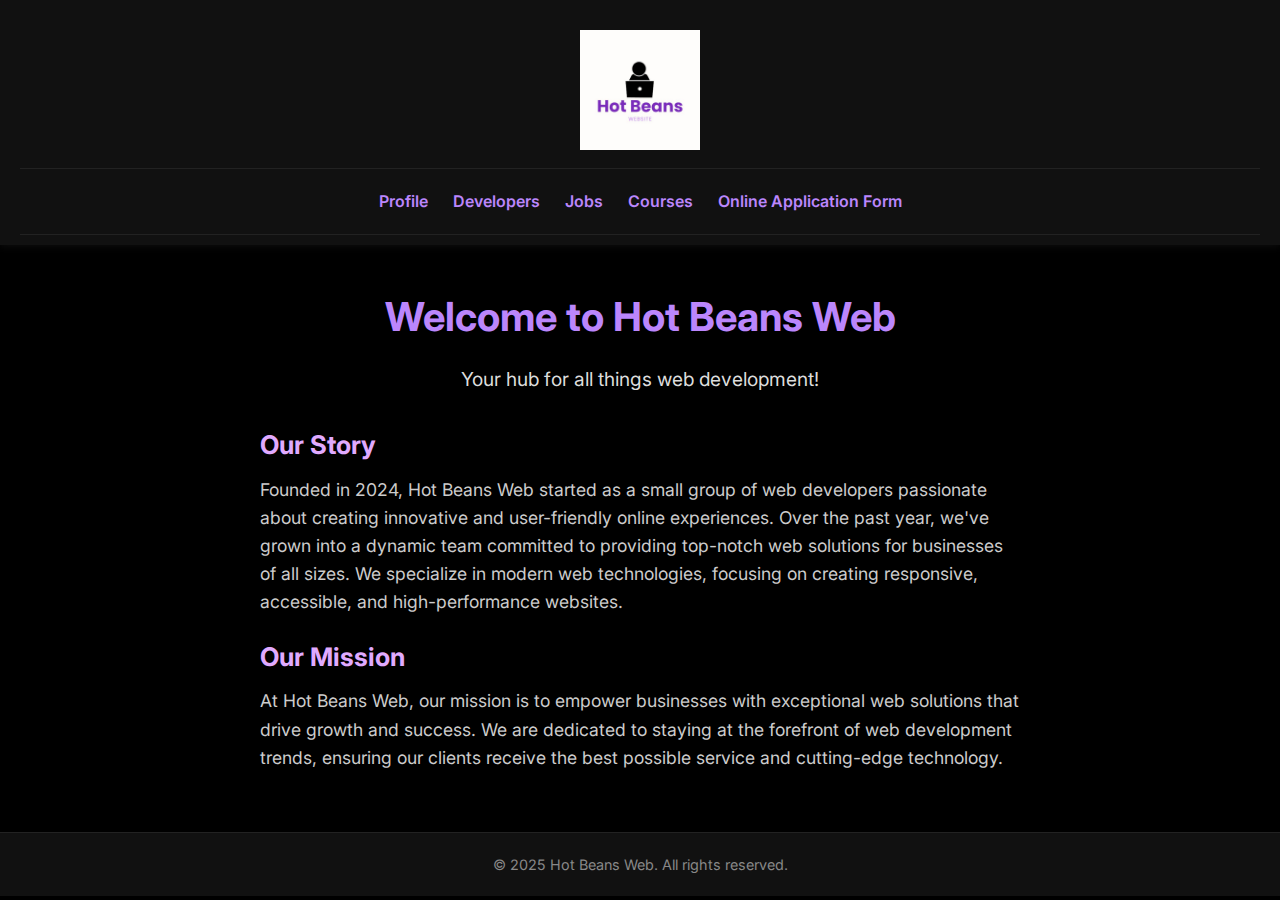
<file: index.html>
<!DOCTYPE html>
<html lang="en">
<head>
  <meta charset="UTF-8">
  <meta name="viewport" content="width=device-width, initial-scale=1.0">
  <title>Hot Beans Web - Your Web Development Hub</title>
  <link href="https://fonts.googleapis.com/css2?family=Inter:wght@400;600;700&display=swap" rel="stylesheet">
  <style>
    * {
      box-sizing: border-box;
      margin: 0;
      padding: 0;
    }
    body {
      font-family: 'Inter', sans-serif;
      background-color: #000;
      color: #fff;
      line-height: 1.6;
    }
    header {
      background-color: #111;
      padding: 30px 20px 10px;
      text-align: center;
      box-shadow: 0 2px 8px rgba(255, 255, 255, 0.05);
    }
    .logo {
      width: 120px;
      height: auto;
      margin-bottom: 10px;
    }
    nav ul {
      list-style: none;
      display: flex;
      justify-content: center;
      gap: 25px;
      padding: 20px 0;
      border-top: 1px solid #222;
      border-bottom: 1px solid #222;
      background-color: #111;
    }
    nav ul li a {
      text-decoration: none;
      color: #bb86fc;
      font-weight: 600;
      transition: color 0.3s;
    }
    nav ul li a:hover {
      color: #e0aaff;
    }
    main {
      padding: 40px 20px;
      text-align: center;
      max-width: 800px; /* added max-width for better readability */
      margin: 0 auto; /* centers the main content */
    }
    main h2 {
      font-size: 2.5rem; /* Increased font size for impact */
      color: #bb86fc;
      margin-bottom: 15px;
    }
    main p {
      font-size: 1.2rem;
      color: #ddd;
      margin-bottom: 20px; /* Added some margin */
    }
    .company-background {
      text-align: left; /* Aligns the text to the left */
      margin-top: 30px; /* Adds spacing */
    }
    .company-background h3 {
      font-size: 1.6rem;
      color: #e0aaff;
      margin-bottom: 10px;
    }
    .company-background p {
      font-size: 1.1rem;
      color: #ccc;
    }
    footer {
      background-color: #111;
      text-align: center;
      padding: 20px;
      font-size: 0.9rem;
      color: #888;
      border-top: 1px solid #222;
    }
  </style>
</head>
<body>
  <header>
    <img src="hot-beans.jpg" alt="Hot Beans Logo" class="logo">
    <nav>
      <ul>
        <li><a href="index.html">Profile</a></li>
        <li><a href="developers.html">Developers</a></li>
        <li><a href="jobs.html">Jobs</a></li>
        <li><a href="courses.html">Courses</a></li>
        <li><a href="onlineapplications.html">Online Application Form</a></li>
      </ul>
    </nav>
  </header>

  <main>
    <h2>Welcome to Hot Beans Web</h2>
    <p>Your hub for all things web development!</p>

    <section class="company-background">
      <h3>Our Story</h3>
      <p>Founded in 2024, Hot Beans Web started as a small group of web developers passionate about creating innovative and user-friendly online experiences. Over the past year, we've grown into a dynamic team committed to providing top-notch web solutions for businesses of all sizes. We specialize in modern web technologies, focusing on creating responsive, accessible, and high-performance websites.</p>

      <h3>Our Mission</h3>
      <p>At Hot Beans Web, our mission is to empower businesses with exceptional web solutions that drive growth and success. We are dedicated to staying at the forefront of web development trends, ensuring our clients receive the best possible service and cutting-edge technology.</p>
    </section>
  </main>

  <footer>
    <p>&copy; 2025 Hot Beans Web. All rights reserved.</p>
  </footer>
</body>
</html>
</file>
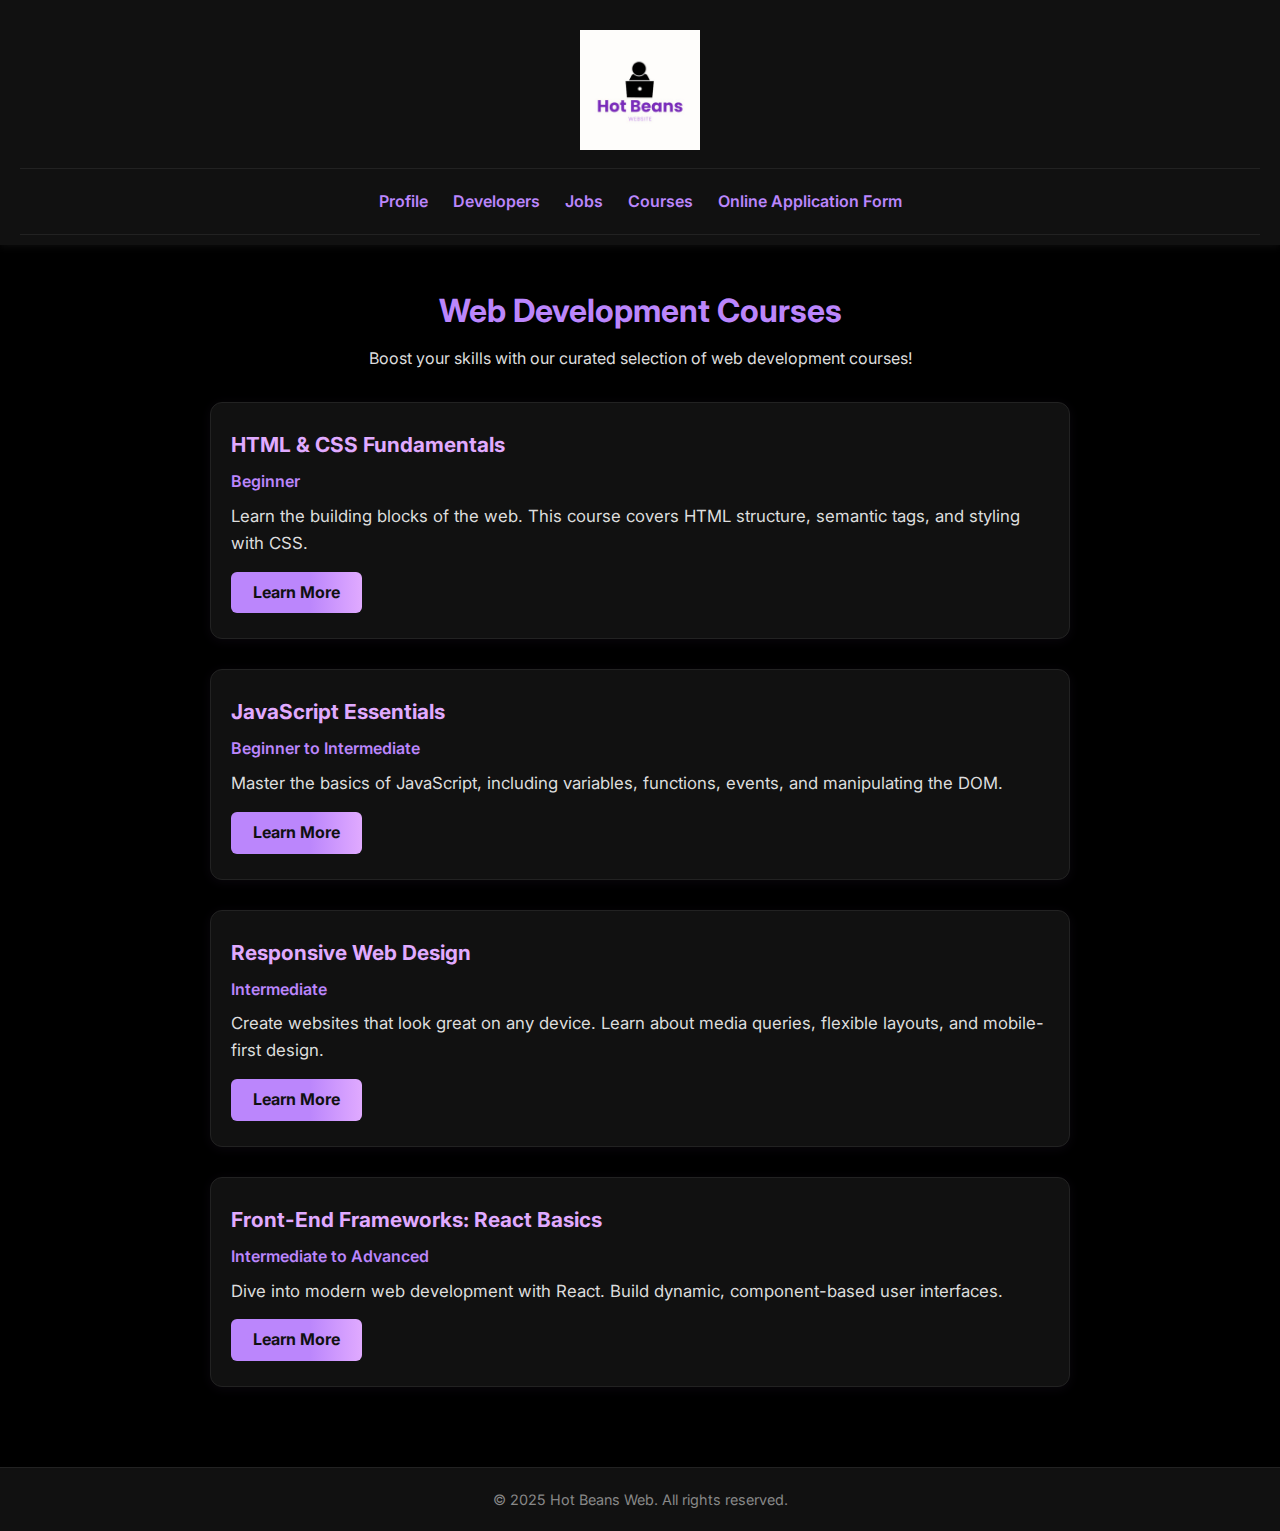
<file: courses.html>
<!DOCTYPE html>
<html lang="en">
<head>
  <meta charset="UTF-8" />
  <meta name="viewport" content="width=device-width, initial-scale=1" />
  <title>Courses | Hot Beans Web</title>
  <link href="https://fonts.googleapis.com/css2?family=Inter:wght@400;600;700&display=swap" rel="stylesheet" />
  <style>
    * { box-sizing: border-box; margin: 0; padding: 0; }
    body {
      font-family: 'Inter', sans-serif;
      background-color: #000;
      color: #fff;
      line-height: 1.6;
    }
    header {
      background-color: #111;
      padding: 30px 20px 10px;
      text-align: center;
      box-shadow: 0 2px 8px rgba(255, 255, 255, 0.05);
    }
    .logo {
      width: 120px;
      height: auto;
      margin-bottom: 10px;
    }
    nav ul {
      list-style: none;
      display: flex;
      justify-content: center;
      gap: 25px;
      padding: 20px 0;
      border-top: 1px solid #222;
      border-bottom: 1px solid #222;
      background-color: #111;
    }
    nav ul li a {
      text-decoration: none;
      color: #bb86fc;
      font-weight: 600;
      transition: color 0.3s;
    }
    nav ul li a:hover {
      color: #e0aaff;
    }
    main {
      padding: 40px 20px;
      max-width: 900px;
      margin: 0 auto;
    }
    main h2 {
      font-size: 2rem;
      color: #bb86fc;
      margin-bottom: 10px;
      text-align: center;
    }
    .courses-container {
      display: flex;
      flex-direction: column;
      gap: 30px;
      margin-top: 30px;
    }
    .course-card {
      background-color: #111;
      border: 1px solid #222;
      border-radius: 12px;
      padding: 25px 20px;
      box-shadow: 0 2px 12px rgba(187, 134, 252, 0.05);
      transition: transform 0.2s;
    }
    .course-card:hover {
      transform: translateY(-6px) scale(1.02);
      box-shadow: 0 4px 24px rgba(187, 134, 252, 0.10);
    }
    .course-title {
      font-size: 1.3rem;
      font-weight: 700;
      color: #e0aaff;
      margin-bottom: 8px;
    }
    .course-level {
      font-size: 1rem;
      color: #bb86fc;
      margin-bottom: 8px;
      font-weight: 600;
    }
    .course-desc {
      font-size: 1.05rem;
      color: #ddd;
      margin-bottom: 10px;
    }
    .learn-btn {
      display: inline-block;
      padding: 8px 22px;
      background: linear-gradient(90deg, #bb86fc 60%, #e0aaff 100%);
      color: #111;
      font-weight: 700;
      border: none;
      border-radius: 6px;
      text-decoration: none;
      transition: background 0.3s, color 0.3s;
      margin-top: 5px;
    }
    .learn-btn:hover {
      background: linear-gradient(90deg, #e0aaff 60%, #bb86fc 100%);
      color: #000;
    }
    footer {
      background-color: #111;
      text-align: center;
      padding: 20px;
      font-size: 0.9rem;
      color: #888;
      border-top: 1px solid #222;
      margin-top: 40px;
    }
    @media (max-width: 700px) {
      main { padding: 20px 5px; }
      .course-card { padding: 18px 8px; }
    }
  </style>
</head>
<body>
  <header>
    <img src="hot-beans.jpg" alt="Hot Beans Logo" class="logo" />
    <nav>
      <ul>
        <li><a href="index.html">Profile</a></li>
        <li><a href="developers.html">Developers</a></li>
        <li><a href="jobs.html">Jobs</a></li>
        <li><a href="courses.html">Courses</a></li>
        <li><a href="onlineapplications.html">Online Application Form</Form></a></li>
      </ul>
    </nav>
  </header>

  <main>
    <h2>Web Development Courses</h2>
    <p style="text-align:center; color:#ddd;">Boost your skills with our curated selection of web development courses!</p>
    <div class="courses-container">
      <!-- Course 1 -->
      <div class="course-card">
        <div class="course-title">HTML & CSS Fundamentals</div>
        <div class="course-level">Beginner</div>
        <div class="course-desc">
          Learn the building blocks of the web. This course covers HTML structure, semantic tags, and styling with CSS.
        </div>
        <a href="https://www.freecodecamp.org/learn/responsive-web-design/" class="learn-btn" target="_blank">Learn More</a>
      </div>
      <!-- Course 2 -->
      <div class="course-card">
        <div class="course-title">JavaScript Essentials</div>
        <div class="course-level">Beginner to Intermediate</div>
        <div class="course-desc">
          Master the basics of JavaScript, including variables, functions, events, and manipulating the DOM.
        </div>
        <a href="https://www.codecademy.com/learn/introduction-to-javascript" class="learn-btn" target="_blank">Learn More</a>
      </div>
      <!-- Course 3 -->
      <div class="course-card">
        <div class="course-title">Responsive Web Design</div>
        <div class="course-level">Intermediate</div>
        <div class="course-desc">
          Create websites that look great on any device. Learn about media queries, flexible layouts, and mobile-first design.
        </div>
        <a href="https://www.coursera.org/learn/responsive-web-design" class="learn-btn" target="_blank">Learn More</a>
      </div>
      <!-- Course 4 -->
      <div class="course-card">
        <div class="course-title">Front-End Frameworks: React Basics</div>
        <div class="course-level">Intermediate to Advanced</div>
        <div class="course-desc">
          Dive into modern web development with React. Build dynamic, component-based user interfaces.
        </div>
        <a href="https://react.dev/learn" class="learn-btn" target="_blank">Learn More</a>
      </div>
      <!-- Add more course cards as needed -->
    </div>
  </main>

  <footer>
    <p>&copy; 2025 Hot Beans Web. All rights reserved.</p>
  </footer>
</body>
</html>
</file>
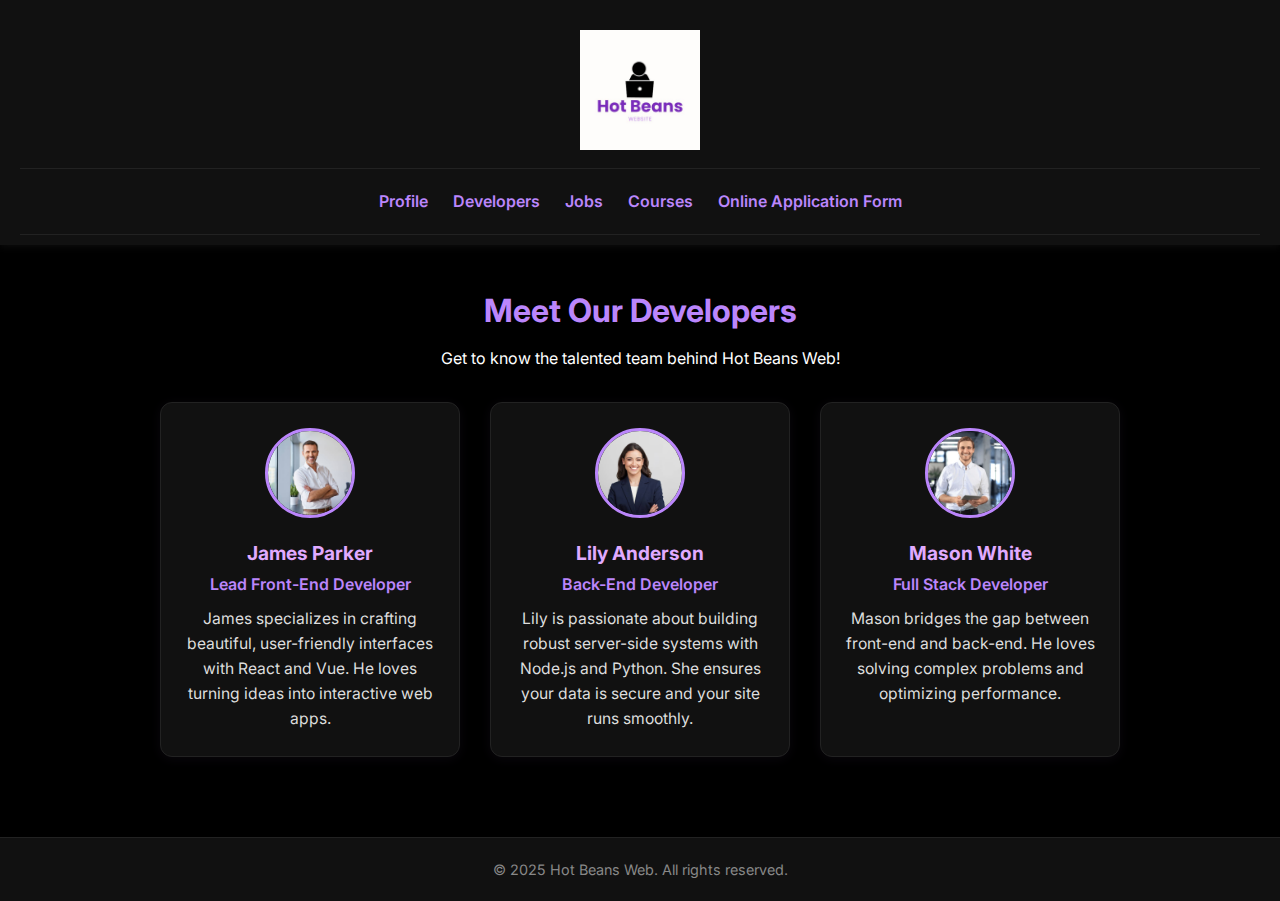
<file: developers.html>
<!DOCTYPE html>
<html lang="en">
<head>
  <meta charset="UTF-8">
  <meta name="viewport" content="width=device-width, initial-scale=1.0">
  <title>Developers | Hot Beans Web</title>
  <link href="https://fonts.googleapis.com/css2?family=Inter:wght@400;600;700&display=swap" rel="stylesheet">
  <style>
    * { box-sizing: border-box; margin: 0; padding: 0; }
    body {
      font-family: 'Inter', sans-serif;
      background-color: #000;
      color: #fff;
      line-height: 1.6;
    }
    header {
      background-color: #111;
      padding: 30px 20px 10px;
      text-align: center;
      box-shadow: 0 2px 8px rgba(255, 255, 255, 0.05);
    }
    .logo {
      width: 120px;
      height: auto;
      margin-bottom: 10px;
    }
    nav ul {
      list-style: none;
      display: flex;
      justify-content: center;
      gap: 25px;
      padding: 20px 0;
      border-top: 1px solid #222;
      border-bottom: 1px solid #222;
      background-color: #111;
    }
    nav ul li a {
      text-decoration: none;
      color: #bb86fc;
      font-weight: 600;
      transition: color 0.3s;
    }
    nav ul li a:hover {
      color: #e0aaff;
    }
    main {
      padding: 40px 20px;
      text-align: center;
    }
    main h2 {
      font-size: 2rem;
      color: #bb86fc;
      margin-bottom: 10px;
    }
    .developers-container {
      display: flex;
      flex-wrap: wrap;
      justify-content: center;
      gap: 30px;
      margin-top: 30px;
    }
    .developer-card {
      background-color: #111;
      border: 1px solid #222;
      border-radius: 12px;
      width: 300px;
      padding: 25px 20px;
      text-align: center;
      box-shadow: 0 2px 12px rgba(187, 134, 252, 0.05);
      transition: transform 0.2s;
    }
    .developer-card:hover {
      transform: translateY(-6px) scale(1.03);
      box-shadow: 0 4px 24px rgba(187, 134, 252, 0.10);
    }
    .developer-photo {
      width: 90px;
      height: 90px;
      border-radius: 50%;
      object-fit: cover;
      border: 3px solid #bb86fc;
      margin-bottom: 12px;
    }
    .developer-name {
      font-size: 1.2rem;
      font-weight: 700;
      color: #e0aaff;
      margin-bottom: 4px;
    }
    .developer-role {
      font-size: 1rem;
      color: #bb86fc;
      margin-bottom: 8px;
      font-weight: 600;
    }
    .developer-bio {
      font-size: 0.98rem;
      color: #ddd;
    }
    footer {
      background-color: #111;
      text-align: center;
      padding: 20px;
      font-size: 0.9rem;
      color: #888;
      border-top: 1px solid #222;
      margin-top: 40px;
    }
    @media (max-width: 900px) {
      .developers-container {
        flex-direction: column;
        align-items: center;
      }
    }
  </style>
</head>
<body>
  <header>
    <img src="hot-beans.jpg" alt="Hot Beans Logo" class="logo">
    <nav>
      <ul>
        <li><a href="index.html">Profile</a></li>
        <li><a href="developers.html">Developers</a></li>
        <li><a href="jobs.html">Jobs</a></li>
        <li><a href="courses.html">Courses</a></li>
        <li><a href="onlineapplications.html">Online Application Form</a></li>
      </ul>
    </nav>
  </header>

  <main>
    <h2>Meet Our Developers</h2>
    <p>Get to know the talented team behind Hot Beans Web!</p>
    <div class="developers-container">
      <!-- Developer 1 -->
      <div class="developer-card">
        <img src="dev1.jpg" alt="Photo of James Parker" class="developer-photo">
        <div class="developer-name">James Parker</div>
        <div class="developer-role">Lead Front-End Developer</div>
        <div class="developer-bio">
          James specializes in crafting beautiful, user-friendly interfaces with React and Vue. He loves turning ideas into interactive web apps.
        </div>
      </div>
      <!-- Developer 2 -->
      <div class="developer-card">
        <img src="dev2.jpg" alt="Photo of Lily Anderson" class="developer-photo">
        <div class="developer-name">Lily Anderson</div>
        <div class="developer-role">Back-End Developer</div>
        <div class="developer-bio">
          Lily is passionate about building robust server-side systems with Node.js and Python. She ensures your data is secure and your site runs smoothly.
        </div>
      </div>
      <!-- Developer 3 -->
      <div class="developer-card">
        <img src="dev3.jpg" alt="Photo of Mason White" class="developer-photo">
        <div class="developer-name">Mason White</div>
        <div class="developer-role">Full Stack Developer</div>
        <div class="developer-bio">
          Mason bridges the gap between front-end and back-end. He loves solving complex problems and optimizing performance.
        </div>
      </div>
      <!-- Add more developer cards as needed -->
    </div>
  </main>

  <footer>
    <p>&copy; 2025 Hot Beans Web. All rights reserved.</p>
  </footer>
</body>
</html>
</file>
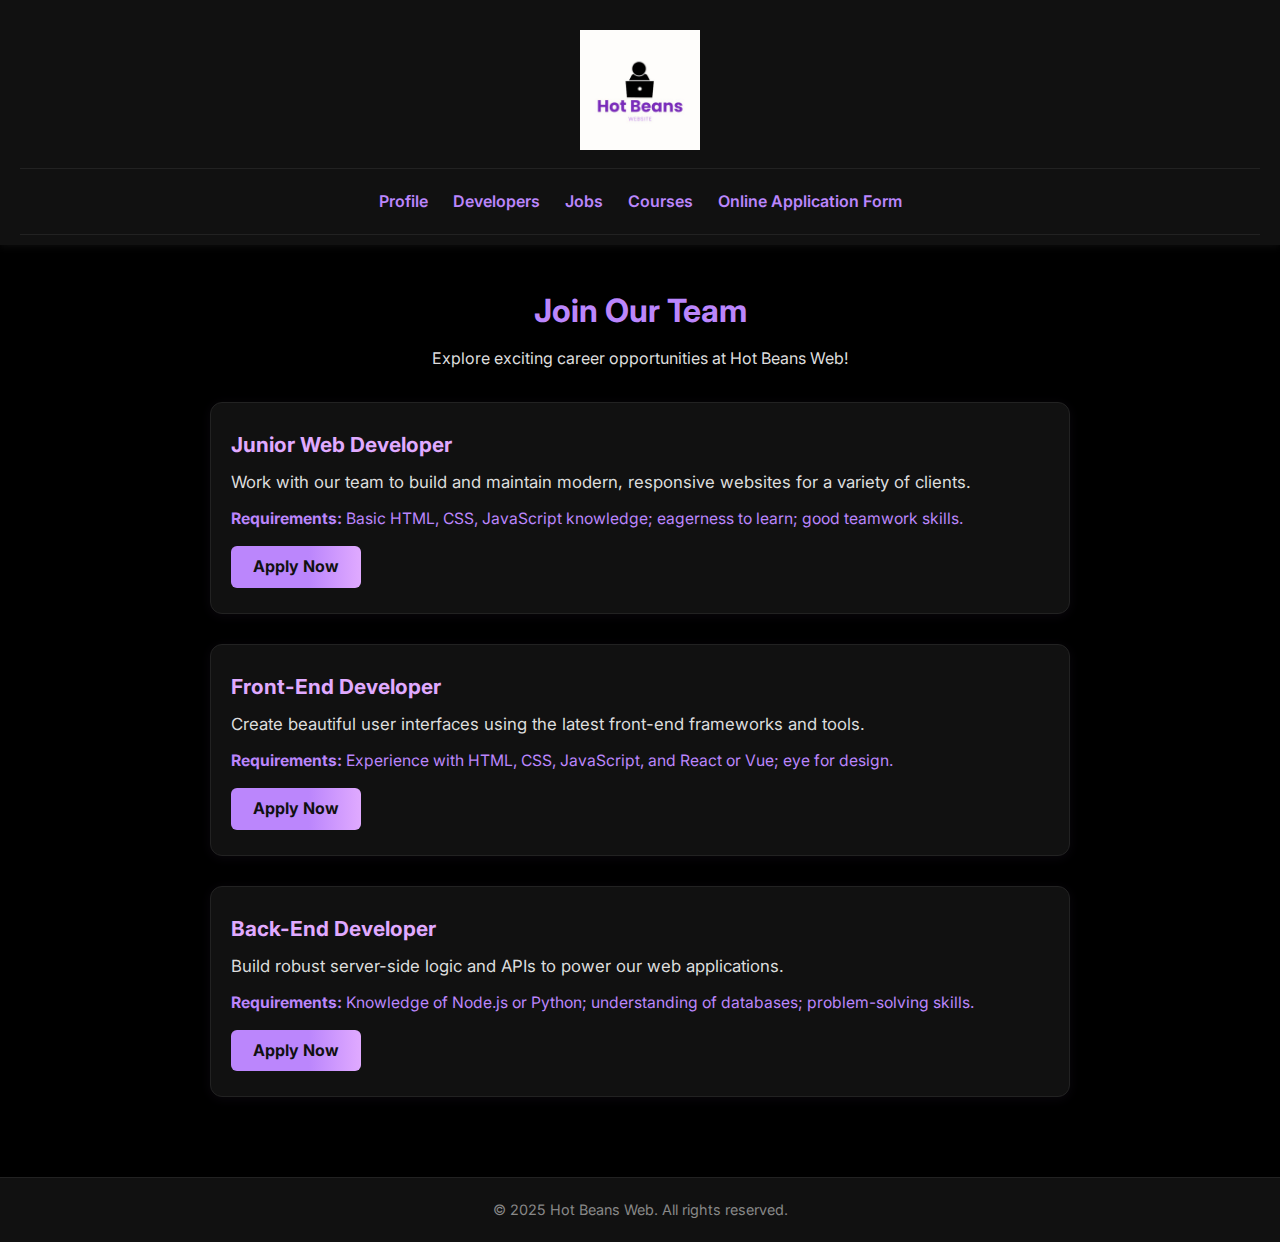
<file: jobs.html>
<!DOCTYPE html>
<html lang="en">
<head>
  <meta charset="UTF-8" />
  <meta name="viewport" content="width=device-width, initial-scale=1" />
  <title>Jobs | Hot Beans Web</title>
  <link href="https://fonts.googleapis.com/css2?family=Inter:wght@400;600;700&display=swap" rel="stylesheet" />
  <style>
    * { box-sizing: border-box; margin: 0; padding: 0; }
    body {
      font-family: 'Inter', sans-serif;
      background-color: #000;
      color: #fff;
      line-height: 1.6;
    }
    header {
      background-color: #111;
      padding: 30px 20px 10px;
      text-align: center;
      box-shadow: 0 2px 8px rgba(255, 255, 255, 0.05);
    }
    .logo {
      width: 120px;
      height: auto;
      margin-bottom: 10px;
    }
    nav ul {
      list-style: none;
      display: flex;
      justify-content: center;
      gap: 25px;
      padding: 20px 0;
      border-top: 1px solid #222;
      border-bottom: 1px solid #222;
      background-color: #111;
    }
    nav ul li a {
      text-decoration: none;
      color: #bb86fc;
      font-weight: 600;
      transition: color 0.3s;
    }
    nav ul li a:hover {
      color: #e0aaff;
    }
    main {
      padding: 40px 20px;
      max-width: 900px;
      margin: 0 auto;
    }
    main h2 {
      font-size: 2rem;
      color: #bb86fc;
      margin-bottom: 10px;
      text-align: center;
    }
    .jobs-container {
      display: flex;
      flex-direction: column;
      gap: 30px;
      margin-top: 30px;
    }
    .job-card {
      background-color: #111;
      border: 1px solid #222;
      border-radius: 12px;
      padding: 25px 20px;
      box-shadow: 0 2px 12px rgba(187, 134, 252, 0.05);
      transition: transform 0.2s;
    }
    .job-card:hover {
      transform: translateY(-6px) scale(1.02);
      box-shadow: 0 4px 24px rgba(187, 134, 252, 0.10);
    }
    .job-title {
      font-size: 1.3rem;
      font-weight: 700;
      color: #e0aaff;
      margin-bottom: 8px;
    }
    .job-desc {
      font-size: 1.05rem;
      color: #ddd;
      margin-bottom: 10px;
    }
    .job-req {
      font-size: 0.98rem;
      color: #bb86fc;
      margin-bottom: 10px;
    }
    .apply-btn {
      display: inline-block;
      padding: 8px 22px;
      background: linear-gradient(90deg, #bb86fc 60%, #e0aaff 100%);
      color: #111;
      font-weight: 700;
      border: none;
      border-radius: 6px;
      text-decoration: none;
      transition: background 0.3s, color 0.3s;
      margin-top: 5px;
    }
    .apply-btn:hover {
      background: linear-gradient(90deg, #e0aaff 60%, #bb86fc 100%);
      color: #000;
    }
    footer {
      background-color: #111;
      text-align: center;
      padding: 20px;
      font-size: 0.9rem;
      color: #888;
      border-top: 1px solid #222;
      margin-top: 40px;
    }
    @media (max-width: 700px) {
      main { padding: 20px 5px; }
      .job-card { padding: 18px 8px; }
    }
  </style>
</head>
<body>
  <header>
    <img src="hot-beans.jpg" alt="Hot Beans Logo" class="logo" />
    <nav>
      <ul>
        <li><a href="index.html">Profile</a></li>
        <li><a href="developers.html">Developers</a></li>
        <li><a href="jobs.html">Jobs</a></li>
        <li><a href="courses.html">Courses</a></li>
        <li><a href="onlineapplications.html">Online Application Form</a></li>
      </ul>
    </nav>
  </header>

  <main>
    <h2>Join Our Team</h2>
    <p style="text-align:center; color:#ddd;">Explore exciting career opportunities at Hot Beans Web!</p>
    <div class="jobs-container">
      <!-- Job 1 -->
      <div class="job-card">
        <div class="job-title">Junior Web Developer</div>
        <div class="job-desc">
          Work with our team to build and maintain modern, responsive websites for a variety of clients.
        </div>
        <div class="job-req">
          <strong>Requirements:</strong> Basic HTML, CSS, JavaScript knowledge; eagerness to learn; good teamwork skills.
        </div>
        <a href="links.html" class="apply-btn">Apply Now</a>
      </div>
      <!-- Job 2 -->
      <div class="job-card">
        <div class="job-title">Front-End Developer</div>
        <div class="job-desc">
          Create beautiful user interfaces using the latest front-end frameworks and tools.
        </div>
        <div class="job-req">
          <strong>Requirements:</strong> Experience with HTML, CSS, JavaScript, and React or Vue; eye for design.
        </div>
        <a href="links.html" class="apply-btn">Apply Now</a>
      </div>
      <!-- Job 3 -->
      <div class="job-card">
        <div class="job-title">Back-End Developer</div>
        <div class="job-desc">
          Build robust server-side logic and APIs to power our web applications.
        </div>
        <div class="job-req">
          <strong>Requirements:</strong> Knowledge of Node.js or Python; understanding of databases; problem-solving skills.
        </div>
        <a href="links.html" class="apply-btn">Apply Now</a>
      </div>
      <!-- Add more job cards as needed -->
    </div>
  </main>

  <footer>
    <p>&copy; 2025 Hot Beans Web. All rights reserved.</p>
  </footer>
</body>
</html>
</file>
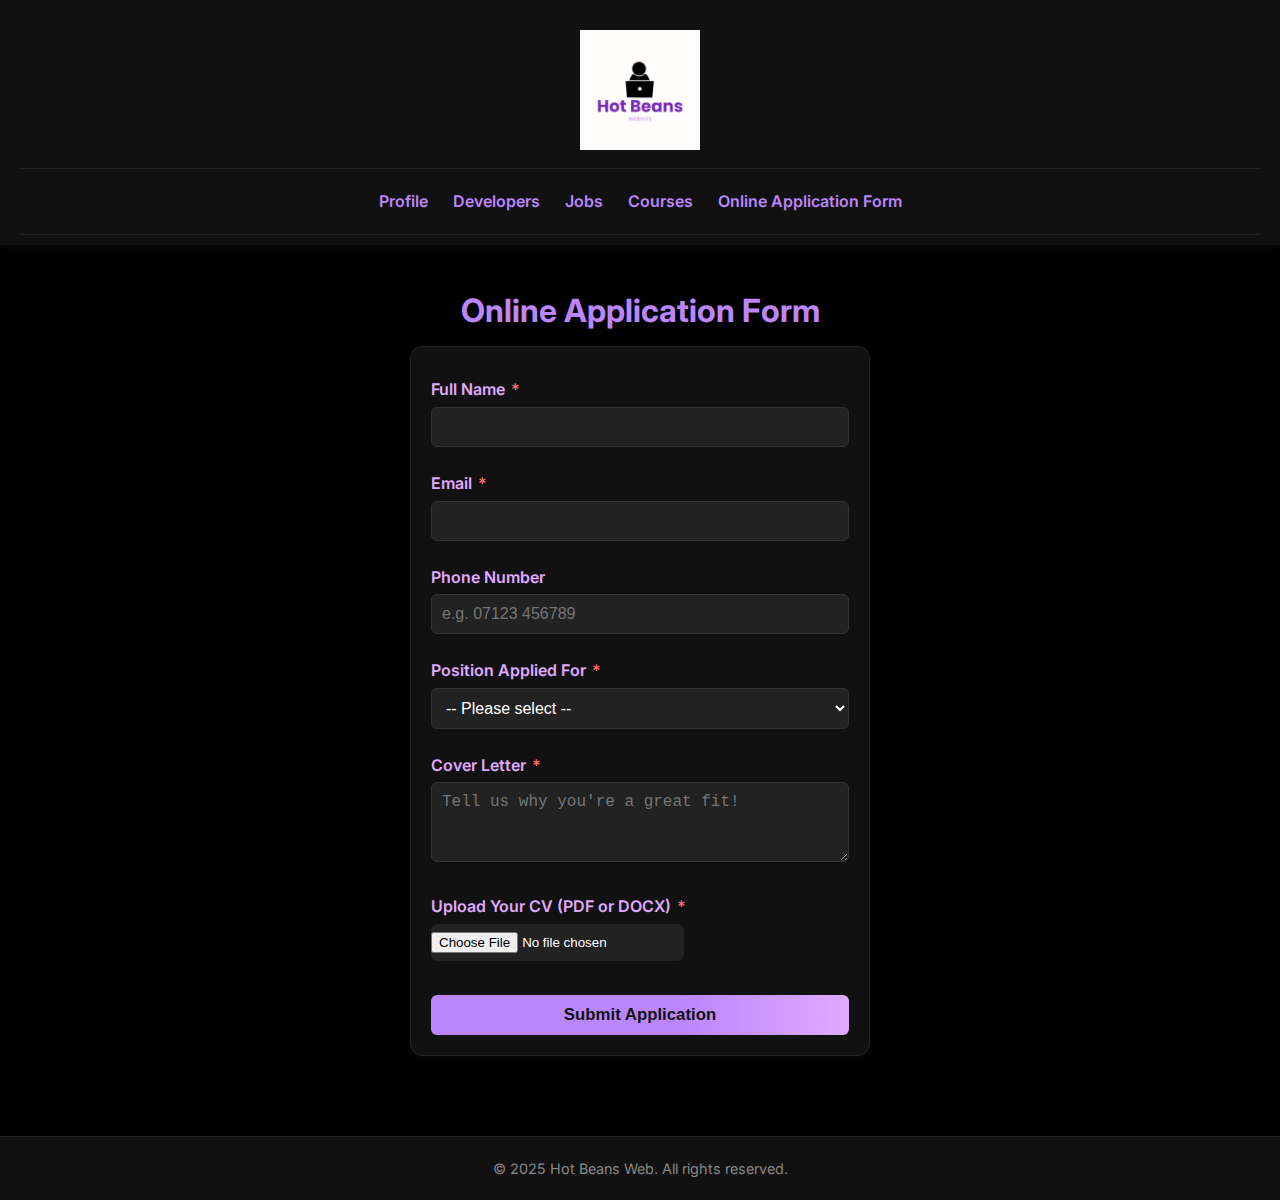
<file: onlineapplications.html>
<!DOCTYPE html>
<html lang="en">
<head>
  <meta charset="UTF-8" />
  <meta name="viewport" content="width=device-width, initial-scale=1" />
  <title>Online Application Form | Hot Beans Web</title>
  <link href="https://fonts.googleapis.com/css2?family=Inter:wght@400;600;700&display=swap" rel="stylesheet" />
  <style>
    * { box-sizing: border-box; margin: 0; padding: 0; }
    body {
      font-family: 'Inter', sans-serif;
      background-color: #000;
      color: #fff;
      line-height: 1.6;
    }
    header {
      background-color: #111;
      padding: 30px 20px 10px;
      text-align: center;
      box-shadow: 0 2px 8px rgba(255, 255, 255, 0.05);
    }
    .logo {
      width: 120px;
      height: auto;
      margin-bottom: 10px;
    }
    nav ul {
      list-style: none;
      display: flex;
      justify-content: center;
      gap: 25px;
      padding: 20px 0;
      border-top: 1px solid #222;
      border-bottom: 1px solid #222;
      background-color: #111;
    }
    nav ul li a {
      text-decoration: none;
      color: #bb86fc;
      font-weight: 600;
      transition: color 0.3s;
    }
    nav ul li a:hover {
      color: #e0aaff;
    }
    main {
      padding: 40px 20px;
      max-width: 500px;
      margin: 0 auto;
    }
    main h2 {
      font-size: 2rem;
      color: #bb86fc;
      margin-bottom: 10px;
      text-align: center;
    }
    form {
      background-color: #111;
      border: 1px solid #222;
      border-radius: 12px;
      padding: 30px 20px 20px;
      box-shadow: 0 2px 12px rgba(187, 134, 252, 0.05);
      display: flex;
      flex-direction: column;
      gap: 18px;
    }
    label {
      font-weight: 600;
      color: #e0aaff;
      margin-bottom: 4px;
      display: block;
      text-align: left;
    }
    input[type="text"],
    input[type="email"],
    input[type="tel"],
    select,
    textarea {
      width: 100%;
      padding: 10px;
      border: 1px solid #333;
      border-radius: 6px;
      background: #222;
      color: #fff;
      font-size: 1rem;
      margin-bottom: 6px;
      transition: border 0.2s;
    }
    input[type="text"]:focus,
    input[type="email"]:focus,
    input[type="tel"]:focus,
    select:focus,
    textarea:focus {
      border: 1.5px solid #bb86fc;
      outline: none;
    }
    input[type="file"] {
      background: #222;
      color: #fff;
      border-radius: 6px;
      padding: 8px 0;
      margin-bottom: 6px;
      border: none;
    }
    textarea {
      min-height: 80px;
      resize: vertical;
    }
    .submit-btn {
      display: inline-block;
      padding: 10px 0;
      background: linear-gradient(90deg, #bb86fc 60%, #e0aaff 100%);
      color: #111;
      font-weight: 700;
      border: none;
      border-radius: 6px;
      font-size: 1.05rem;
      cursor: pointer;
      transition: background 0.3s, color 0.3s;
      margin-top: 10px;
    }
    .submit-btn:hover {
      background: linear-gradient(90deg, #e0aaff 60%, #bb86fc 100%);
      color: #000;
    }
    .required {
      color: #ff6b6b;
      margin-left: 2px;
    }
    footer {
      background-color: #111;
      text-align: center;
      padding: 20px;
      font-size: 0.9rem;
      color: #888;
      border-top: 1px solid #222;
      margin-top: 40px;
    }
    @media (max-width: 600px) {
      main { padding: 20px 5px; }
      form { padding: 18px 6px 12px; }
    }
  </style>
</head>
<body>
  <header>
    <img src="hot-beans.jpg" alt="Hot Beans Logo" class="logo" />
    <nav>
      <ul>
        <li><a href="index.html">Profile</a></li>
        <li><a href="developers.html">Developers</a></li>
        <li><a href="jobs.html">Jobs</a></li>
        <li><a href="courses.html">Courses</a></li>
        <li><a href="onlineapplications.html">Online Application Form</a></li>
      </ul>
    </nav>
  </header>

  <main>
    <h2>Online Application Form</h2>
    <form action="#" method="post" enctype="multipart/form-data" autocomplete="on" id="applicationForm">
      <div>
        <label for="fullname">Full Name <span class="required">*</span></label>
        <input type="text" id="fullname" name="fullname" required />
      </div>
      <div>
        <label for="email">Email <span class="required">*</span></label>
        <input type="email" id="email" name="email" required />
      </div>
      <div>
        <label for="phone">Phone Number</label>
        <input type="tel" id="phone" name="phone" pattern="[0-9+\s\-()]{7,}" placeholder="e.g. 07123 456789" />
      </div>
      <div>
        <label for="position">Position Applied For <span class="required">*</span></label>
        <select id="position" name="position" required>
          <option value="">-- Please select --</option>
          <option value="Junior Web Developer">Junior Web Developer</option>
          <option value="Front-End Developer">Front-End Developer</option>
          <option value="Back-End Developer">Back-End Developer</option>
          <option value="Other">Other</option>
        </select>
      </div>
      <div>
        <label for="coverletter">Cover Letter <span class="required">*</span></label>
        <textarea id="coverletter" name="coverletter" required placeholder="Tell us why you're a great fit!"></textarea>
      </div>
      <div>
        <label for="cv">Upload Your CV (PDF or DOCX) <span class="required">*</span></label>
        <!-- CV upload is now required -->
        <input type="file" id="cv" name="cv" accept=".pdf,.doc,.docx" required />
      </div>
      <button type="submit" class="submit-btn">Submit Application</button>
    </form>
  </main>

  <footer>
    <p>&copy; 2025 Hot Beans Web. All rights reserved.</p>
  </footer>

  <!-- Enhanced CV validation script -->
  <script>
    document.getElementById('applicationForm').addEventListener('submit', function(event) {
      const cvInput = document.getElementById('cv');
      const file = cvInput.files[0];
      if (!file) {
        alert('Please upload your CV.');
        cvInput.focus();
        event.preventDefault();
        return;
      }
      // Allowed file types
      const allowedTypes = [
        'application/pdf',
        'application/msword',
        'application/vnd.openxmlformats-officedocument.wordprocessingml.document'
      ];
      // Check file type
      if (!allowedTypes.includes(file.type)) {
        alert('CV must be a PDF or DOC/DOCX file.');
        cvInput.value = '';
        cvInput.focus();
        event.preventDefault();
        return;
      }
      // Check file size (2MB max)
      if (file.size > 2 * 1024 * 1024) {
        alert('CV must be less than 2MB.');
        cvInput.value = '';
        cvInput.focus();
        event.preventDefault();
        return;
      }
    });
  </script>
</body>
</html>
</file>
